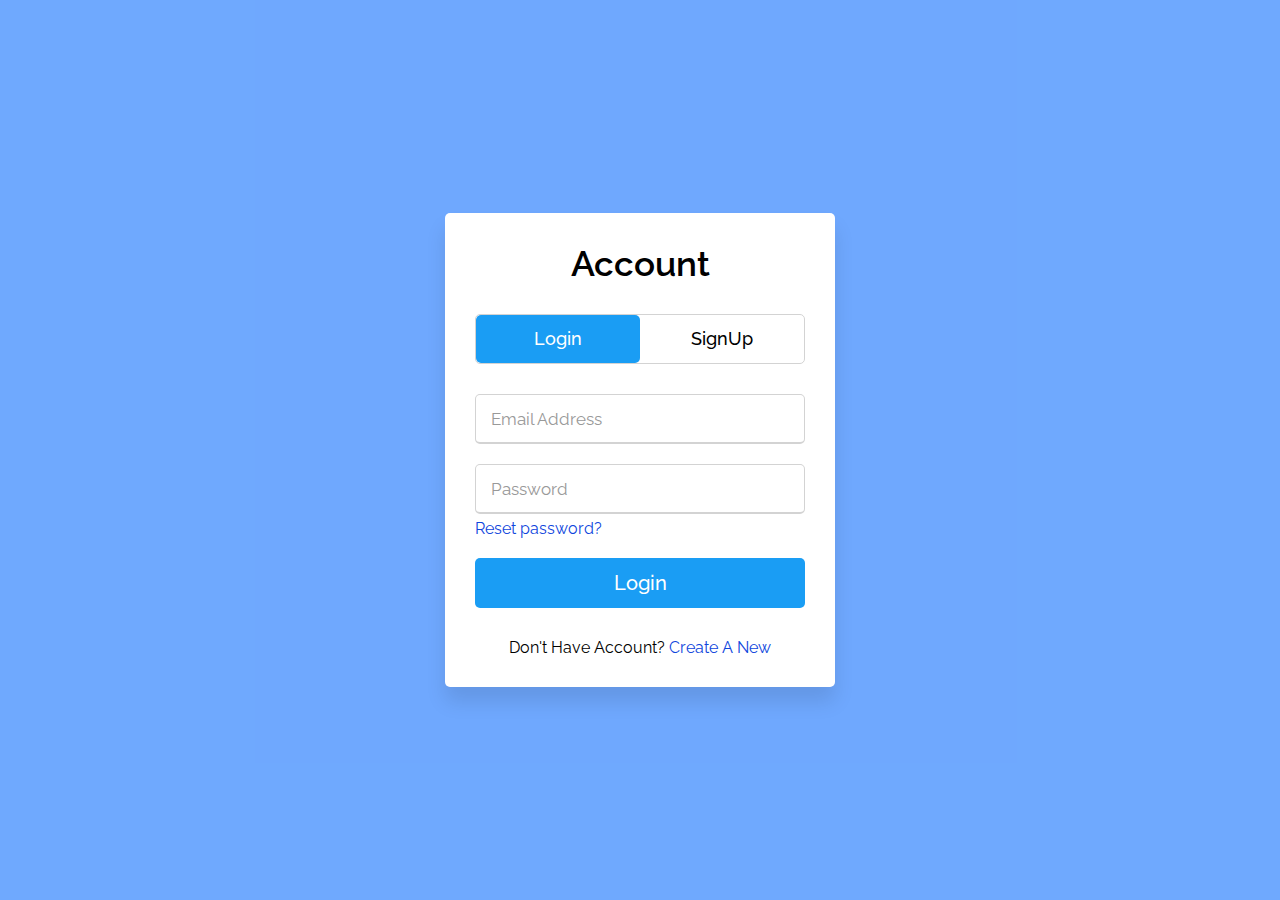
<file: newlogin.html>
<!DOCTYPE html>
<html lang="en" dir="ltr">
  <head>
    <meta charset="utf-8">
    <title>Sign Up | Log In</title>
    <link rel="stylesheet" href="./assets/css/newlogin.css">
    <meta name="viewport" content="width=device-width, initial-scale=1.0">
  </head>
  <body>
    <div class="wrapper">
       <div class="title-text">
          <div class="title login">
             Account 
          </div>
          <div class="title signup">
             Account
          </div>
       </div>
       <div class="form-container">
          <div class="slide-controls">
             <input type="radio" name="slide" id="login" checked>
             <input type="radio" name="slide" id="signup">
             <label for="login" class="slide login">Login</label>
             <label for="signup" class="slide signup">SignUp</label>
             <div class="slider-tab"></div>
          </div>
          <div class="form-inner">
             <form action="#" class="login">
                <div class="field">
                   <input type="text" placeholder="Email Address" required>
                </div>
                <div class="field">
                   <input type="password" placeholder="Password" required>
                </div>
                <div class="pass-link">
                   <a href="#">Reset password?</a>
                </div>
                <div class="field btn">
                   <div class="btn-layer"></div>
                   <input type="submit" value="Login">
                </div>
                <div class="signup-link">
                   Don't Have Account? <a href="">Create A New</a>
                </div>
             </form>
             <form action="#" class="signup">
                <div class="field">
                   <input type="text" placeholder="Email Address" required>
                </div>
                <div class="field">
                   <input type="password" placeholder="Password" required>
                </div>
                <div class="field">
                   <input type="password" placeholder="Confirm Password" required>
                </div>
                <div class="field btn">
                   <div class="btn-layer"></div>
                   <input type="submit" value="SignUp">
                </div>
             </form>
          </div>
       </div>
    </div>
    <script src="./assets/js/newlogin.js"></script>
  </body>
</html>
</file>
<file: assets/css/newlogin.css>
@import url('https://fonts.googleapis.com/css2?family=Raleway:wght@300&display=swap');

*{
  margin: 0;
  padding: 0;
  box-sizing: border-box;
  font-family: 'Raleway', sans-serif;
}
html,body{
  display: grid;
  height: 100%;
  width: 100%;
  place-items: center;
  /* background: -webkit-linear-gradient(left, #9896F0,#FBC8D5); */
  background: hsla(216, 99%, 71%, 0.845);
}
::selection{
  background: #12e8f0;
  color: #fff;
}
.wrapper{
  overflow: hidden;
  max-width: 390px;
  background: #fff;
  padding: 30px;
  border-radius: 5px;
  box-shadow: 0px 15px 20px rgba(0,0,0,0.1);
}
.wrapper .title-text{
  display: flex;
  width: 200%;
}
.wrapper .title{
  width: 50%;
  font-size: 35px;
  font-weight: 600;
  text-align: center;
  transition: all 0.6s cubic-bezier(0.68,-0.55,0.265,1.55);
}
.wrapper .slide-controls{
  position: relative;
  display: flex;
  height: 50px;
  width: 100%;
  overflow: hidden;
  margin: 30px 0 10px 0;
  justify-content: space-between;
  border: 1px solid lightgrey;
  border-radius: 5px;
}
.slide-controls .slide{
  height: 100%;
  width: 100%;
  color: #fff;
  font-size: 18px;
  font-weight: 500;
  text-align: center;
  line-height: 48px;
  cursor: pointer;
  z-index: 1;
  transition: all 0.6s ease;
}
.slide-controls label.signup{
  color: #000;
}
.slide-controls .slider-tab{
  position: absolute;
  height: 100%;
  width: 50%;
  left: 0;
  z-index: 0;
  border-radius: 5px;
  background:  hsl(204, 91%, 53%);
  transition: all 0.6s cubic-bezier(0.68,-0.55,0.265,1.55);
}
input[type="radio"]{
  display: none;
}
#signup:checked ~ .slider-tab{
  left: 50%;
}
#signup:checked ~ label.signup{
  color: #fff;
  cursor: default;
  user-select: none;
}
#signup:checked ~ label.login{
  color: #000;
}
#login:checked ~ label.signup{
  color: #000;
}
#login:checked ~ label.login{
  cursor: default;
  user-select: none;
}
.wrapper .form-container{
  width: 100%;
  overflow: hidden;
}
.form-container .form-inner{
  display: flex;
  width: 200%;
}
.form-container .form-inner form{
  width: 50%;
  transition: all 0.6s cubic-bezier(0.68,-0.55,0.265,1.55);
}
.form-inner form .field{
  height: 50px;
  width: 100%;
  margin-top: 20px;
}
.form-inner form .field input{
  height: 100%;
  width: 100%;
  outline: none;
  padding-left: 15px;
  border-radius: 5px;
  border: 1px solid lightgrey;
  border-bottom-width: 2px;
  font-size: 17px;
  transition: all 0.3s ease;
}
.form-inner form .field input:focus{
  border-color: #12e8f0;
}
.form-inner form .field input::placeholder{
  color: #999;
  transition: all 0.3s ease;
}
form .field input:focus::placeholder{
  color: #b3b3b3;
}
.form-inner form .pass-link{
  margin-top: 5px;
}
.form-inner form .signup-link{
  text-align: center;
  margin-top: 30px;
}
.form-inner form .pass-link a,
.form-inner form .signup-link a{
  color: #0e45dd;
  text-decoration: none;
}
.form-inner form .pass-link a:hover,
.form-inner form .signup-link a:hover{
  text-decoration: underline;
}
form .btn{
  height: 50px;
  width: 100%;
  border-radius: 5px;
  position: relative;
  overflow: hidden;
}
form .btn .btn-layer{
  height: 100%;
  width: 300%;
  position: absolute;
  left: -100%;
  background:  hsl(204, 91%, 53%);
  border-radius: 5px;
  transition: all 0.4s ease;;
}
form .btn:hover .btn-layer{
  left: 0;
}
form .btn input[type="submit"]{
  height: 100%;
  width: 100%;
  z-index: 2;
  position: relative;
  background: none;
  border: none;
  color: #fff;
  padding-left: 0;
  border-radius: 10px;
  font-size: 20px;
  font-weight: 500;
  cursor: pointer;
}
</file>
